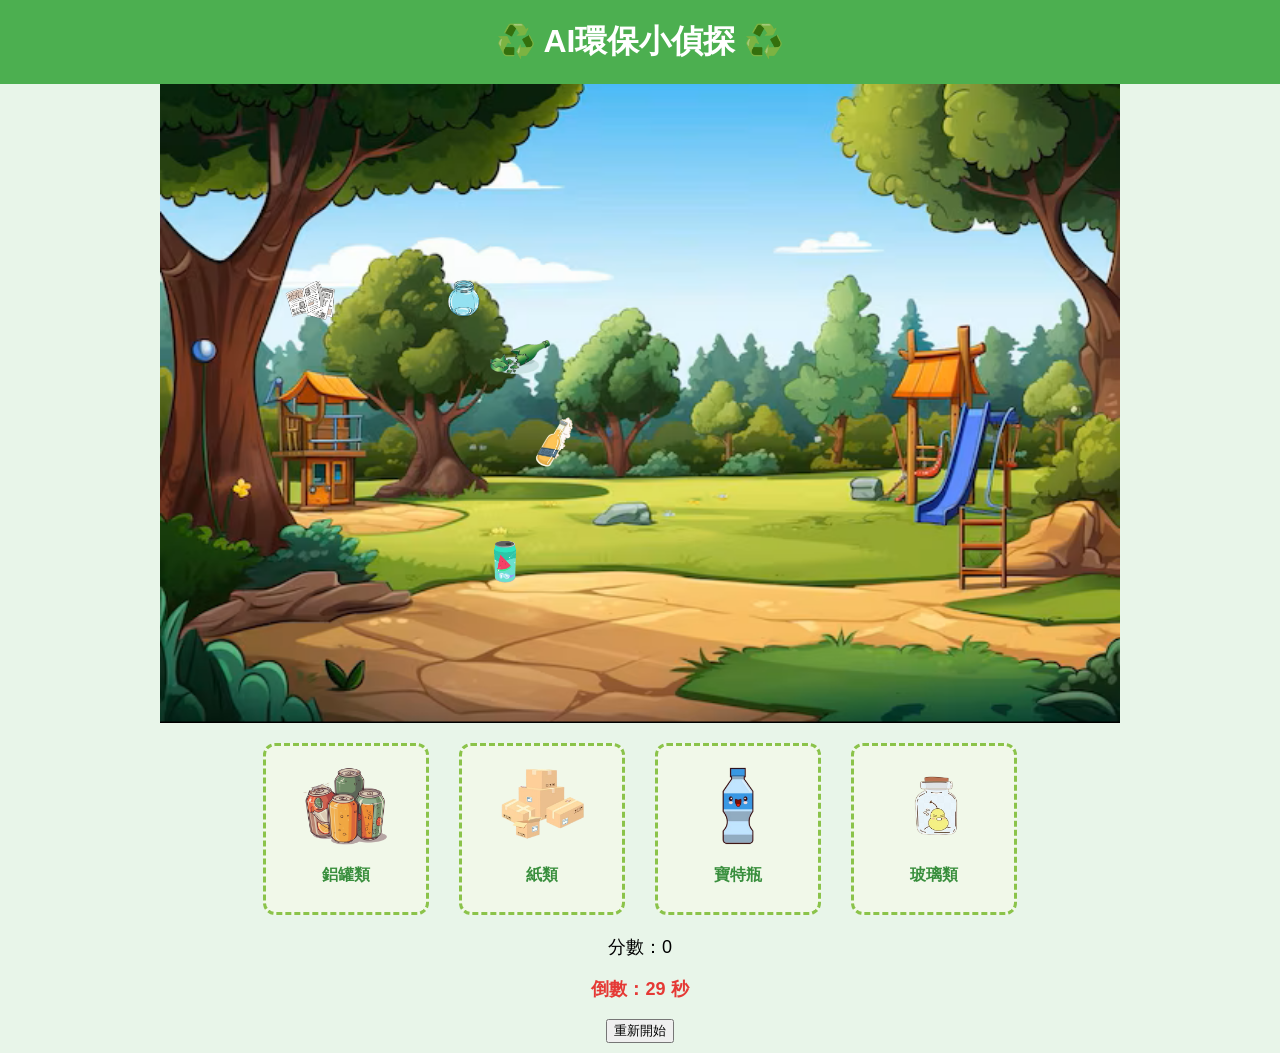
<file: ai-recycle-game/index.html>
<!DOCTYPE html>
<html lang="zh-Hant">
<head>
  <meta charset="UTF-8">
  <title>AI環保小偵探</title>
  <link rel="stylesheet" href="style.css">
</head>
<body>
  <h1>♻️ AI環保小偵探 ♻️</h1>

  <div id="game-container">
    <div id="background-container">
      <img src="image/park.png" alt="背景圖" id="background">
      <div id="trash-area"></div>
    </div>

    <div id="bins">
      <div class="bin" data-type="aluminum_can">
        <img src="image/aluminum_can.png" alt="鋁罐桶">
        <p>鋁罐類</p>
      </div>
      <div class="bin" data-type="carton">
        <img src="image/carton.png" alt="紙類桶">
        <p>紙類</p>
      </div>
      <div class="bin" data-type="bottle">
        <img src="image/bottle.png" alt="寶特瓶桶">
        <p>寶特瓶</p>
      </div>
      <div class="bin" data-type="glass">
        <img src="image/glass.png" alt="玻璃桶">
        <p>玻璃類</p>
      </div>
    </div>
  </div>

  <div id="info">
    <p id="score">分數：0</p>
    <p id="timer">倒數：30 秒</p>
    <button onclick="restartGame()">重新開始</button>
  </div>


  <audio id="correct-sound" src="audio/correct.mp3"></audio>
  <audio id="wrong-sound" src="audio/wrong.mp3"></audio>

  <script src="script.js"></script>
</body>
</html>
</file>
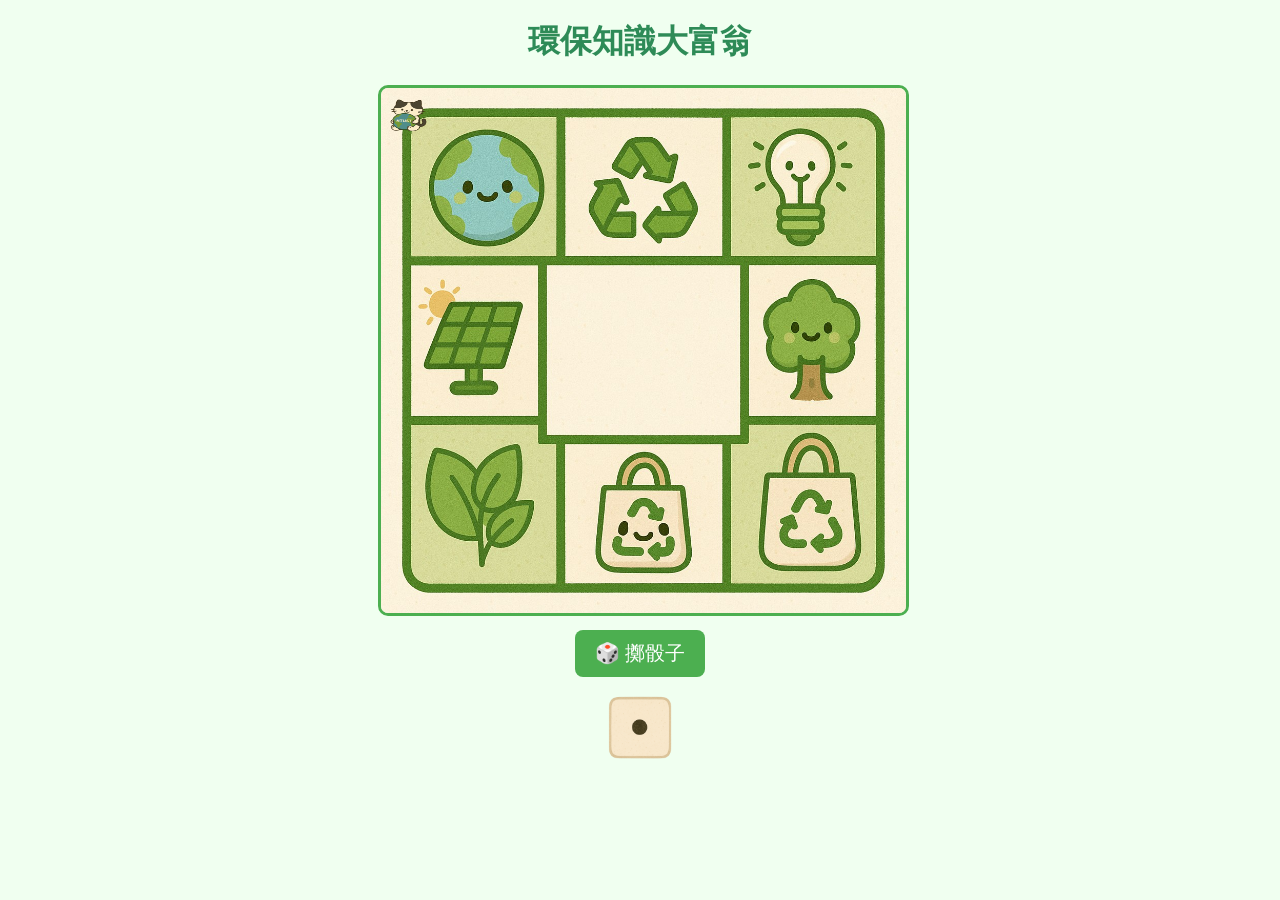
<file: eco-monopol/index.html>
<!DOCTYPE html>
<html lang="zh-Hant">
<head>
  <meta charset="UTF-8" />
  <meta name="viewport" content="width=device-width, initial-scale=1.0"/>
  <title>環保知識大富翁</title>
  <link rel="stylesheet" href="style.css" />
</head>
<body>
  <h1>環保知識大富翁</h1>

  <div class="board-container">
    <img src="image/board.png" alt="大富翁棋盤" class="board" />
    <img id="player" src="image/player.png" alt="玩家" />
  </div>

  <div class="controls">
    <button id="rollBtn">🎲 擲骰子</button>
    <div id="dice-container">
      <img id="dice" src="image/dice_1.png" alt="骰子" />
    </div>
    <div id="question"></div>
    <div class="choices" id="choices"></div>
    <div id="result"></div>
  </div>

  <!-- ✅ 正確的音效路徑 -->
  <audio id="audio-roll" src="audio/dice_roll.mp3"></audio>
  <audio id="audio-correct" src="audio/correct.mp3"></audio>
  <audio id="audio-wrong" src="audio/wrong.mp3"></audio>

  <script src="script.js"></script>
</body>
</html>
</file>
<file: ai-recycle-game/style.css>
body {
  font-family: "Microsoft JhengHei", sans-serif;
  background-color: #e8f5e9;
  text-align: center;
  margin: 0;
  padding: 0;
}

h1 {
  background-color: #4caf50;
  color: white;
  padding: 20px 0;
  margin: 0;
}

#game-container {
  position: relative;
  width: 100%;
  max-width: 960px;
  margin: auto;
}

#background {
  width: 100%;
  height: auto;
  display: block;
}

#background-container {
  position: relative;
}

#trash-area {
  position: absolute;
  top: 0;
  left: 0;
  width: 100%;
  height: 100%;
  pointer-events: none;
}

.trash {
  position: absolute;
  width: 60px;
  cursor: grab;
  pointer-events: all;
  transition: transform 0.3s;
}

.trash:active {
  cursor: grabbing;
  transform: scale(1.2);
}

#bins {
  display: flex;
  justify-content: center;
  gap: 30px;
  margin: 20px;
  flex-wrap: wrap;
}

.bin {
  border: 3px dashed #8bc34a;
  padding: 10px;
  border-radius: 12px;
  background-color: #f1f8e9;
  transition: transform 0.2s;
  width: 140px;
  text-align: center;
}

.bin:hover {
  transform: scale(1.05);
}

.bin img {
  width: 100px;
  height: auto;
}

.bin p {
  margin-top: 5px;
  font-weight: bold;
  color: #388e3c;
}

#info {
  margin: 10px;
  font-size: 18px;
}

#timer {
  color: #e53935;
  font-weight: bold;
}
</file>
<file: eco-monopol/style.css>
body {
  font-family: "Microsoft JhengHei", sans-serif;
  background-color: #f0fff0;
  text-align: center;
  margin: 0;
  padding: 0;
}

h1 {
  color: #2e8b57;
  margin-top: 20px;
}

.board-container {
  position: relative;
  width: 525px;
  height: 525px;
  margin: 20px auto;
}

.board {
  width: 100%;
  height: 100%;
  border: 3px solid #4caf50;
  border-radius: 10px;
}

#player {
  position: absolute;
  width: 60px;
  height: 60px;
  transition: top 0.5s, left 0.5s;
}

.controls {
  margin-top: 20px;
}

#rollBtn {
  font-size: 20px;
  padding: 10px 20px;
  background-color: #4caf50;
  border: none;
  border-radius: 8px;
  color: white;
  cursor: pointer;
  transition: background-color 0.3s;
}

#rollBtn:hover {
  background-color: #388e3c;
}

#dice-container img {
  width: 80px;
  margin-top: 10px;
}

#question {
  font-size: 20px;
  margin: 20px 0 10px 0;
  font-weight: bold;
}

.choices button {
  margin: 5px;
  padding: 10px 15px;
  border-radius: 5px;
  border: none;
  background-color: #81c784;
  color: white;
  font-size: 16px;
  cursor: pointer;
}

.choices button:hover {
  background-color: #66bb6a;
}

#result {
  font-size: 18px;
  margin-top: 10px;
  color: #ff5722;
}
</file>
